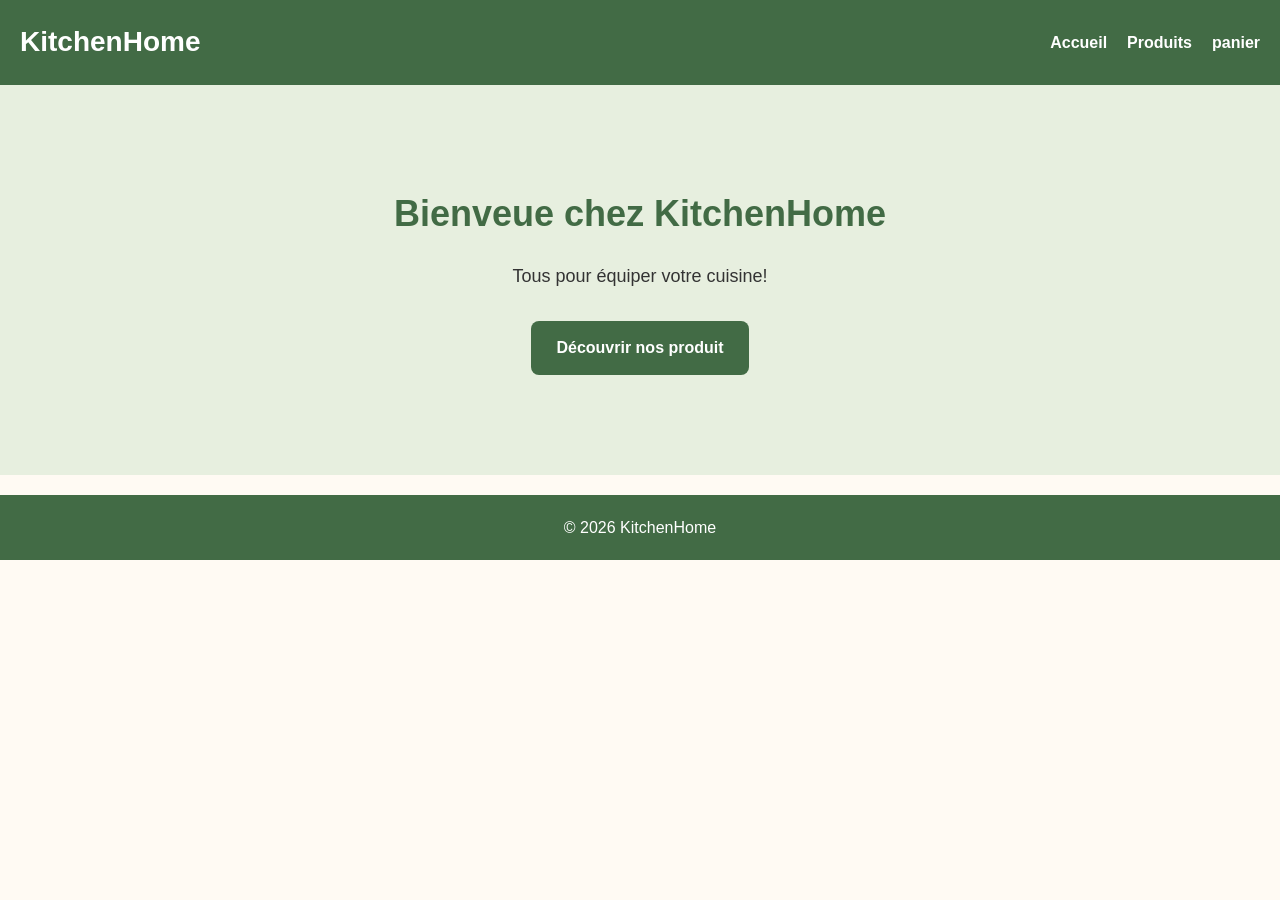
<file: index.html>
<!DOCTYPE html>
<html lang="fr">
<head>
    <meta charset="UTF-8">
    <meta name="viewport" content="width=device-width, initial-scale=1.0">
    <title>KitchenHome - cuisine </title>
    <link rel="stylesheet" href="css/css/style.css">
</head>
<body>
    <header>
        <h1>KitchenHome</h1>
        <nav>
            <a href="index.html">Accueil</a>
            <a href="produits.html">Produits</a>
            <a href="panier.html">panier</a>
        </nav>
    </header>
    <main>
        <section class="hero">
            <h2>Bienveue chez KitchenHome</h2>
            <p>Tous pour équiper votre cuisine!</p>
            <a href="produits.html" class="btn">Découvrir nos produit</a>
        </section>
    </main>
    <footer>
        <p>&copy; 2026 KitchenHome</p>
    </footer>
</body>
</html>










    
</body>
</html>
</file>
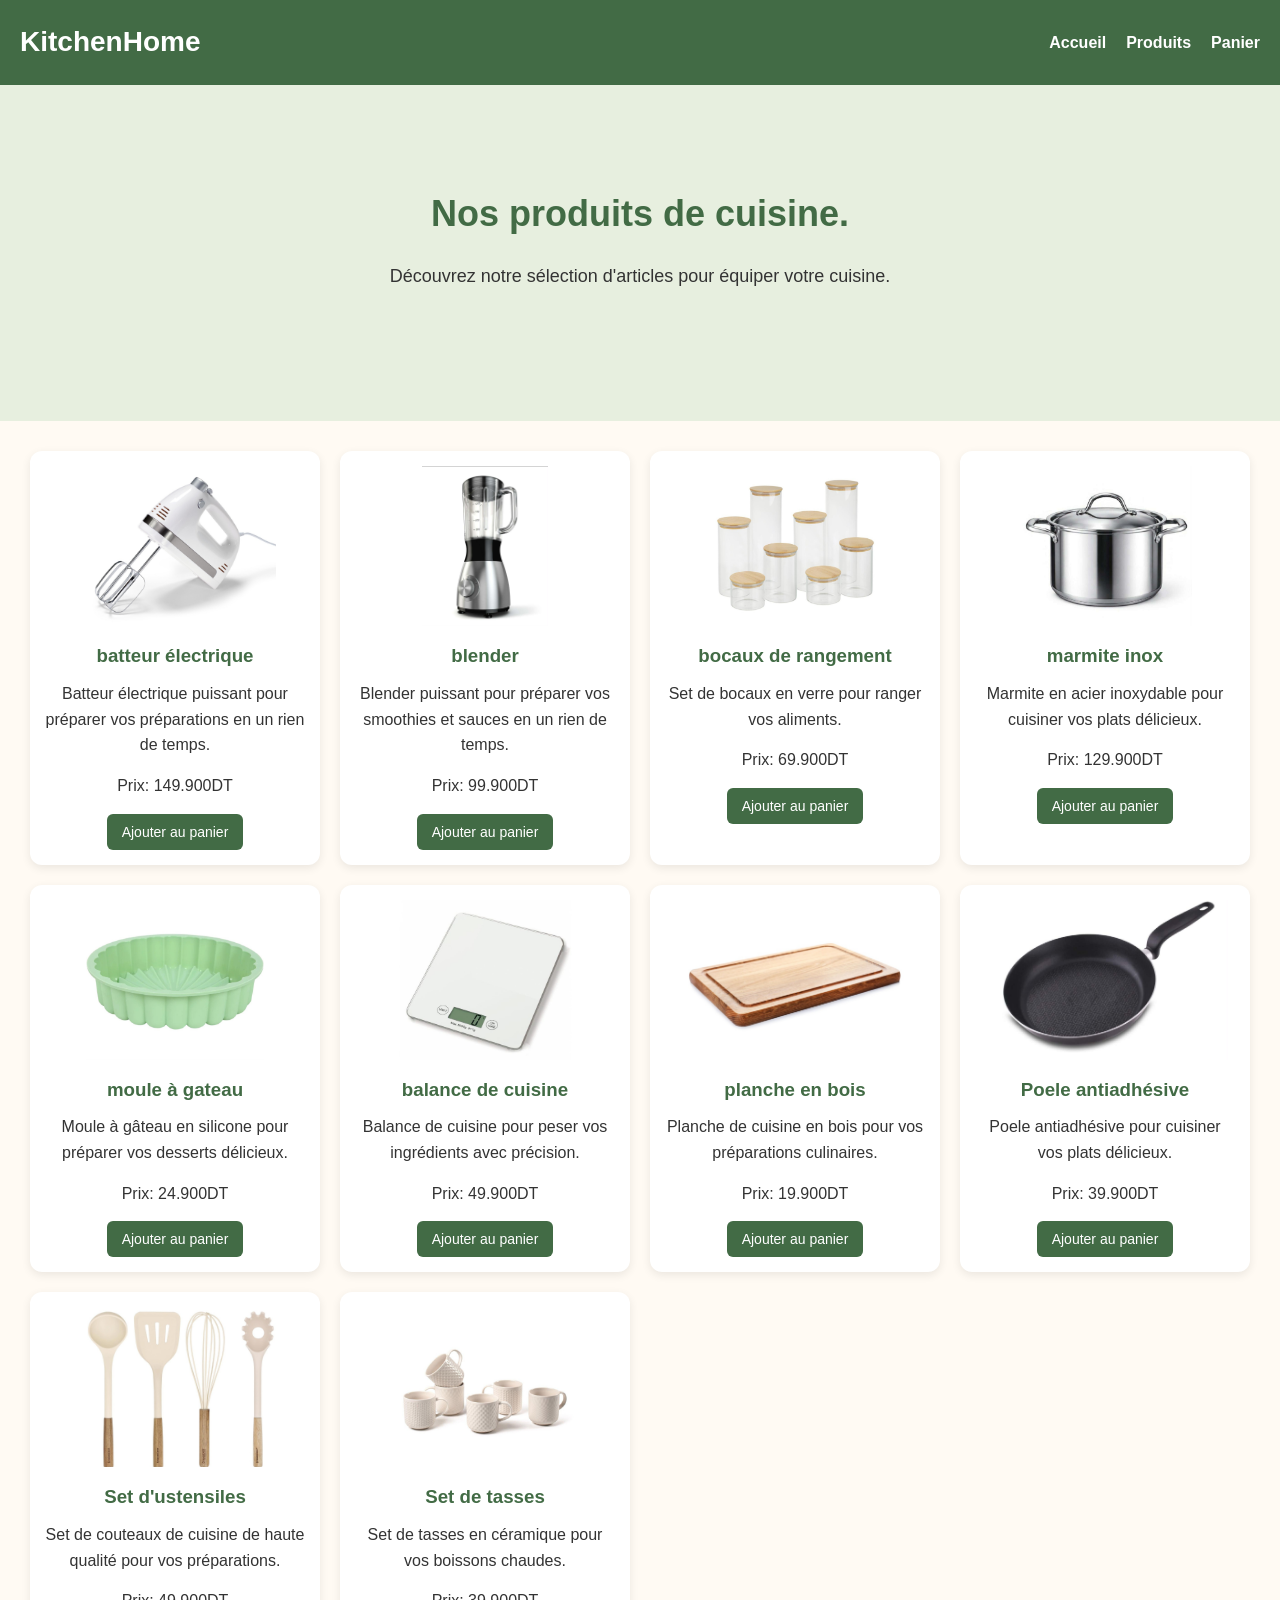
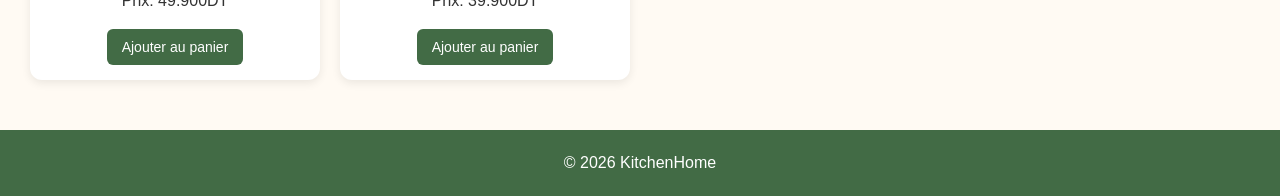
<file: produits.html>
<!DOCTYPE html>
<html lang="en">
<head>
    <meta charset="UTF-8">
    <meta name="viewport" content="width=device-width, initial-scale=1.0">
    <title>Nos produits - KitchenHome</title>
    <link rel="stylesheet" href="css/css/style.css">
</head>
<body>
    <header>
        <h1>KitchenHome</h1>
        <nav>
            <a href="index.html">Accueil</a>
            <a href="produits.html">Produits</a>
            <a href="panier.html">Panier</a>
        </nav>
    </header>
    <main>
        <section class="hero">
            <h2>Nos produits de cuisine.</h2>
            <p>Découvrez notre sélection d'articles pour équiper votre cuisine.</p>
        </section>
        <section class="products">
            <article class="product">
                <img src="images/batteur électrique.jpg" alt="Ustensiles de cuisine">
                <h3>batteur électrique</h3>
                <p>Batteur électrique puissant pour préparer vos préparations en un rien de temps.</p>
                <p class="price">Prix: 149.900DT</p>
                <button>Ajouter au panier</button>
            </article>
            <article class="product">
                <img src="images/blender.jpg" alt="Ustensiles de cuisine">
                <h3>blender</h3>
                <p>Blender puissant pour préparer vos smoothies et sauces en un rien de temps.</p>
                <p class="price">Prix: 99.900DT</p>
                <button>Ajouter au panier</button>
            </article>
            <article class="product">
                <img src="images/bocaux de rangement.jpg" alt="Ustensiles de cuisine">
                <h3>bocaux de rangement</h3>
                <p>Set de bocaux en verre pour ranger vos aliments.</p>
                <p class="price">Prix: 69.900DT</p>
                <button>Ajouter au panier</button>
            </article>
            <article class="product">
                <img src="images/marmite inox.jpg" alt="Ustensiles de cuisine">
                <h3>marmite inox</h3>
                <p>Marmite en acier inoxydable pour cuisiner vos plats délicieux.</p>
                <p class="price">Prix: 129.900DT</p>
                <button>Ajouter au panier</button>
            </article>
            <article class="product">
                <img src="images/moule à gateau.jpg" alt="Ustensiles de cuisine">
                <h3>moule à gateau</h3>
                <p>Moule à gâteau en silicone pour préparer vos desserts délicieux.</p>
                <p class="price">Prix: 24.900DT</p>
                <button>Ajouter au panier</button>
            </article>
            <article class="product">
                <img src="images/balance de cuisine.jpg" alt="Ustensiles de cuisine">
                <h3>balance de cuisine</h3>
                <p>Balance de cuisine pour peser vos ingrédients avec précision.</p>
                <p class="price">Prix: 49.900DT</p>
                <button>Ajouter au panier</button>
            </article>
            <article class="product">
                <img src="images/planche en bois.jpg" alt="Ustensiles de cuisine">
                <h3>planche en bois</h3>
                <p>Planche de cuisine en bois pour vos préparations culinaires.</p>
                <p class="price">Prix: 19.900DT</p>
                <button>Ajouter au panier</button>
            </article>
            <article class="product">
                <img src="images/poele antiadhésive.jpg" alt="Ustensiles de cuisine">
                <h3>Poele antiadhésive</h3>
                <p>Poele antiadhésive pour cuisiner vos plats délicieux.</p>
                <p class="price">Prix: 39.900DT</p>
                <button>Ajouter au panier</button>
            </article>
            <article class="product">
                <img src="images/set d'ustensiles.jpg" alt="Ustensiles de cuisine">
                <h3>Set d'ustensiles</h3>
                <p>Set de couteaux de cuisine de haute qualité pour vos préparations.</p>
                <p class="price">Prix: 49.900DT</p>
                <button>Ajouter au panier</button>
            </article>
            <article class="product">
                <img src="images/set de tasses.jpg" alt="Ustensiles de cuisine">
                <h3>Set de tasses</h3>
                <p>Set de tasses en céramique pour vos boissons chaudes.</p>
                <p class="price">Prix: 39.900DT</p>
                <button>Ajouter au panier</button>
            </article>
        </section>
    </main>
    <footer>
        <p>&copy; 2026 KitchenHome</p>
    </footer>
</body>
</html>
</body>
</html>
</file>
<file: css/css/style.css>
* {
    margin: 0;
    padding: 0;
    box-sizing: border-box;
}

body {
    font-family: Arial, sans-serif;
    background-color: #fffaf3;
    color: #333;
    line-height: 1.6;
}

header {
    background-color: #426b45;
    color: white;
    padding: 20px;
    display: flex;
    justify-content: space-between;
    align-items: center;
    flex-wrap: wrap;
    gap: 15px;
}

header h1 {
    font-size: 28px;
}

nav {
    display: flex;
    gap: 20px;
    flex-wrap: wrap;
}

nav a {
    color: white;
    text-decoration: none;
    font-weight: bold;
}

nav a:hover {
    color: #f5d6a0;
}

.hero {
    text-align: center;
    padding: 100px 20px;
    background-color: #e7efdf;
}

.hero h2 {
    font-size: 36px;
    margin-bottom: 20px;
    color: #426b45;
}

.hero p {
    font-size: 18px;
    margin-bottom: 30px;
}

.btn {
    display: inline-block;
    background-color: #426b45;
    color: white;
    padding: 14px 25px;
    border-radius: 8px;
    text-decoration: none;
    font-weight: bold;
}

.btn:hover {
    background-color: #2d4c30;
}

.products {
    display: grid;
    grid-template-columns: repeat(4, minmax(0, 1fr));
    gap: 20px;
    padding: 30px;
    max-width: 1400px;
    margin: 0 auto;
}

.product {
    min-width: 0;
    overflow: hidden;
    background-color: white;
    padding: 15px;
    text-align: center;
    border-radius: 12px;
    box-shadow: 0 3px 10px #00000015;
    transition: transform 0.2s;
}

.product:hover {
    transform: translateY(-4px);
}

.product img {
    display: block;
    width: 100%;
    height: 160px;
    object-fit: contain;
    margin: 0 auto 15px;
}

.product h3 {
    color: #426b45;
    margin-bottom: 10px;
}

.product p {
    margin-bottom: 15px;
}

.product button {
    background-color: #426b45;
    color: white;
    border: none;
    padding: 10px 15px;
    border-radius: 6px;
    cursor: pointer;
    font-size: 14px;
}

.product button:hover {
    background-color: #2d4c30;
}

footer {
    text-align: center;
    padding: 20px;
    background-color: #426b45;
    color: white;
    margin-top: 20px;
}

@media (max-width: 900px) {
    .products {
        grid-template-columns: repeat(2, minmax(0, 1fr));
        padding: 20px;
    }
}

@media (max-width: 600px) {
    header {
        flex-direction: column;
        text-align: center;
    }

    nav {
        justify-content: center;
    }

    .hero {
        padding: 60px 15px;
    }

    .hero h2 {
        font-size: 28px;
    }

    .products {
        grid-template-columns: repeat(2, minmax(0, 1fr));
        gap: 12px;
        padding: 12px;
    }

    .product {
        padding: 10px;
    }

    .product img {
        height: 120px;
    }

    .product button {
        width: 100%;
        padding: 9px 5px;
    }
}

@media (max-width: 380px) {
    .products {
        grid-template-columns: 1fr;
    }
}
</file>
